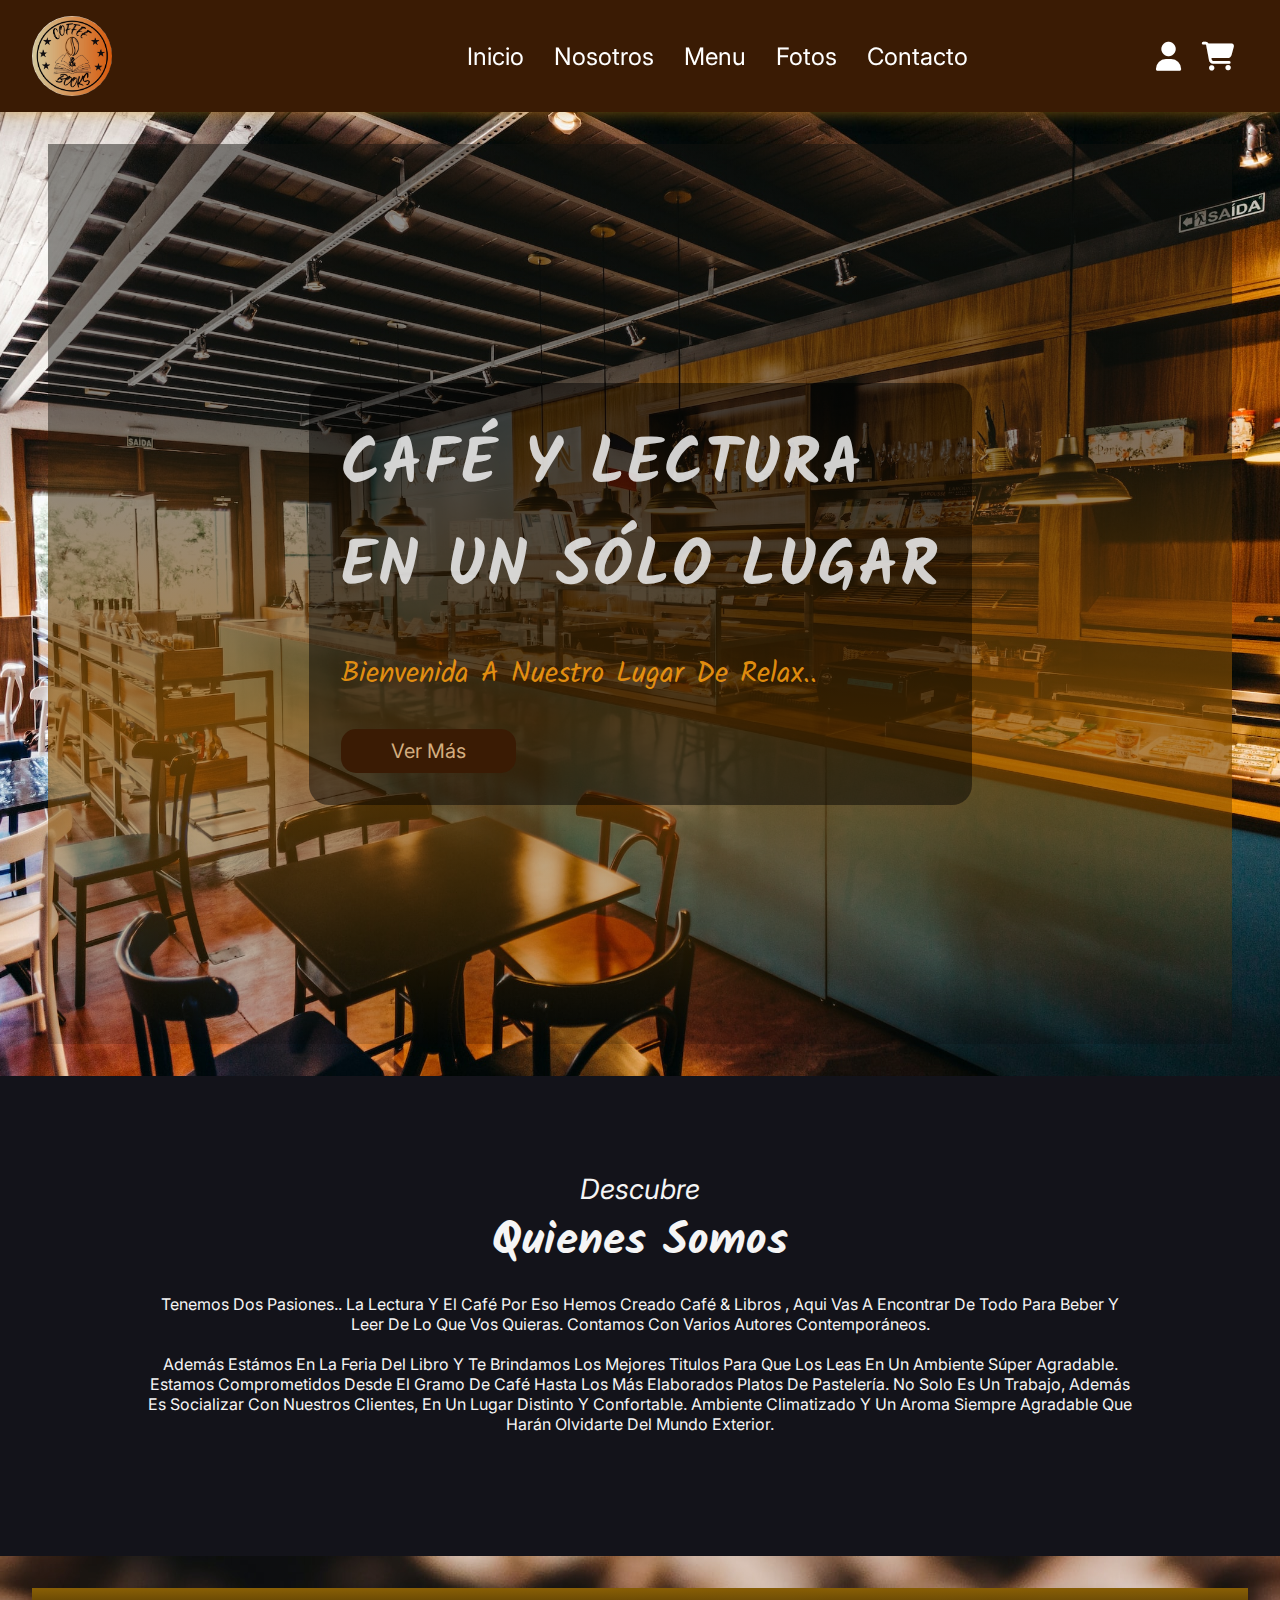
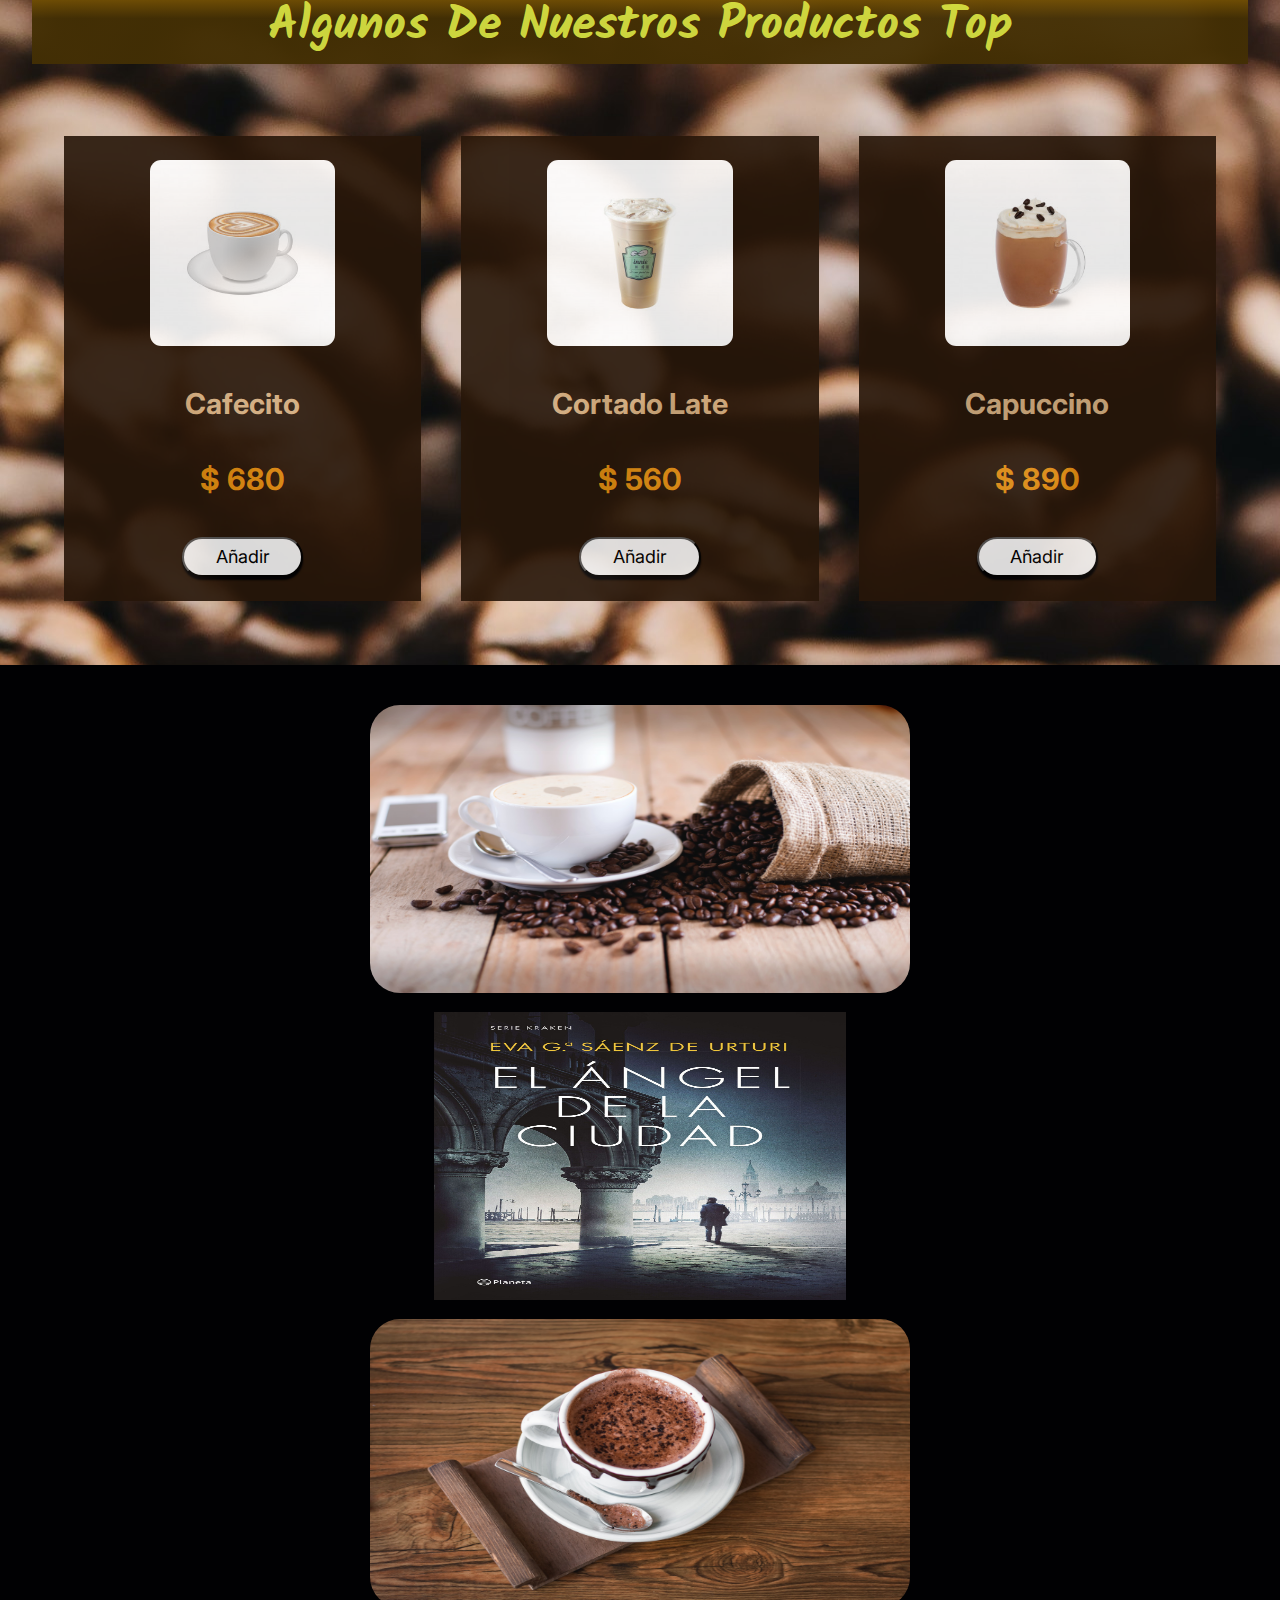
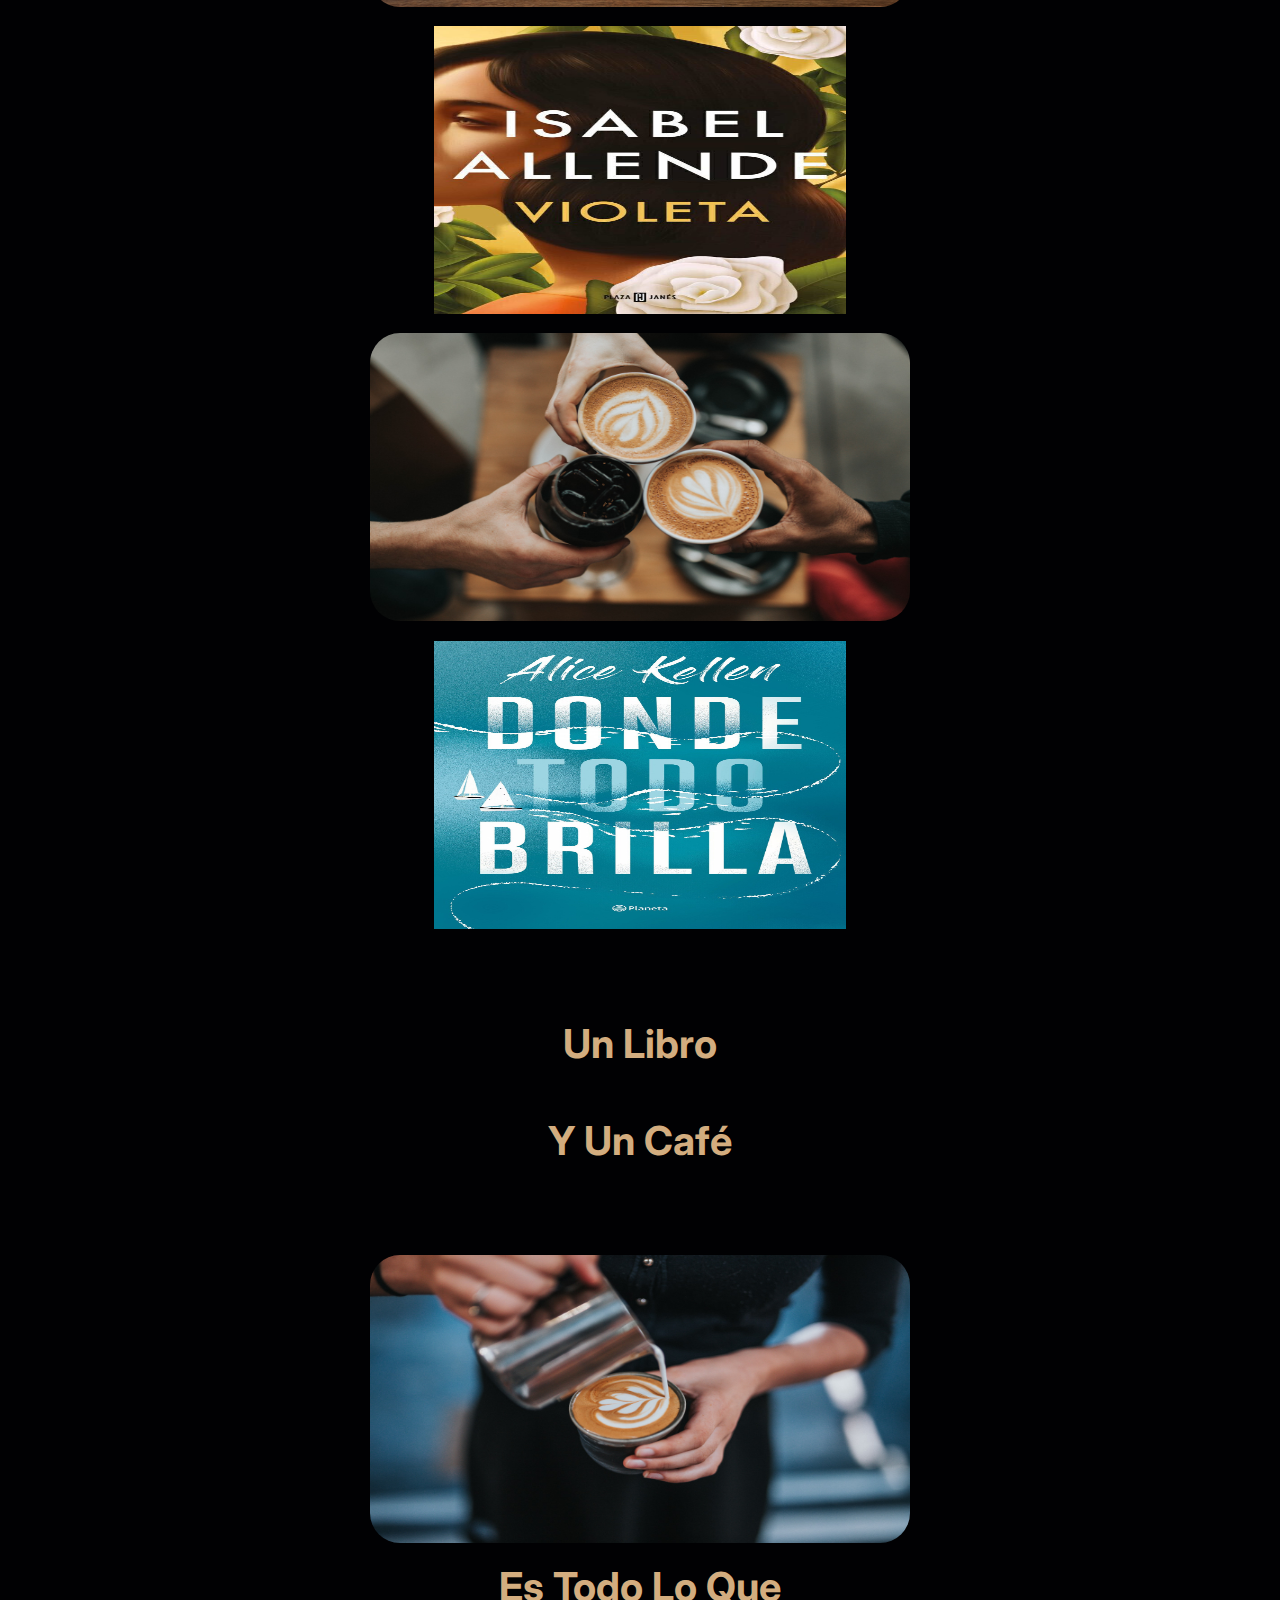
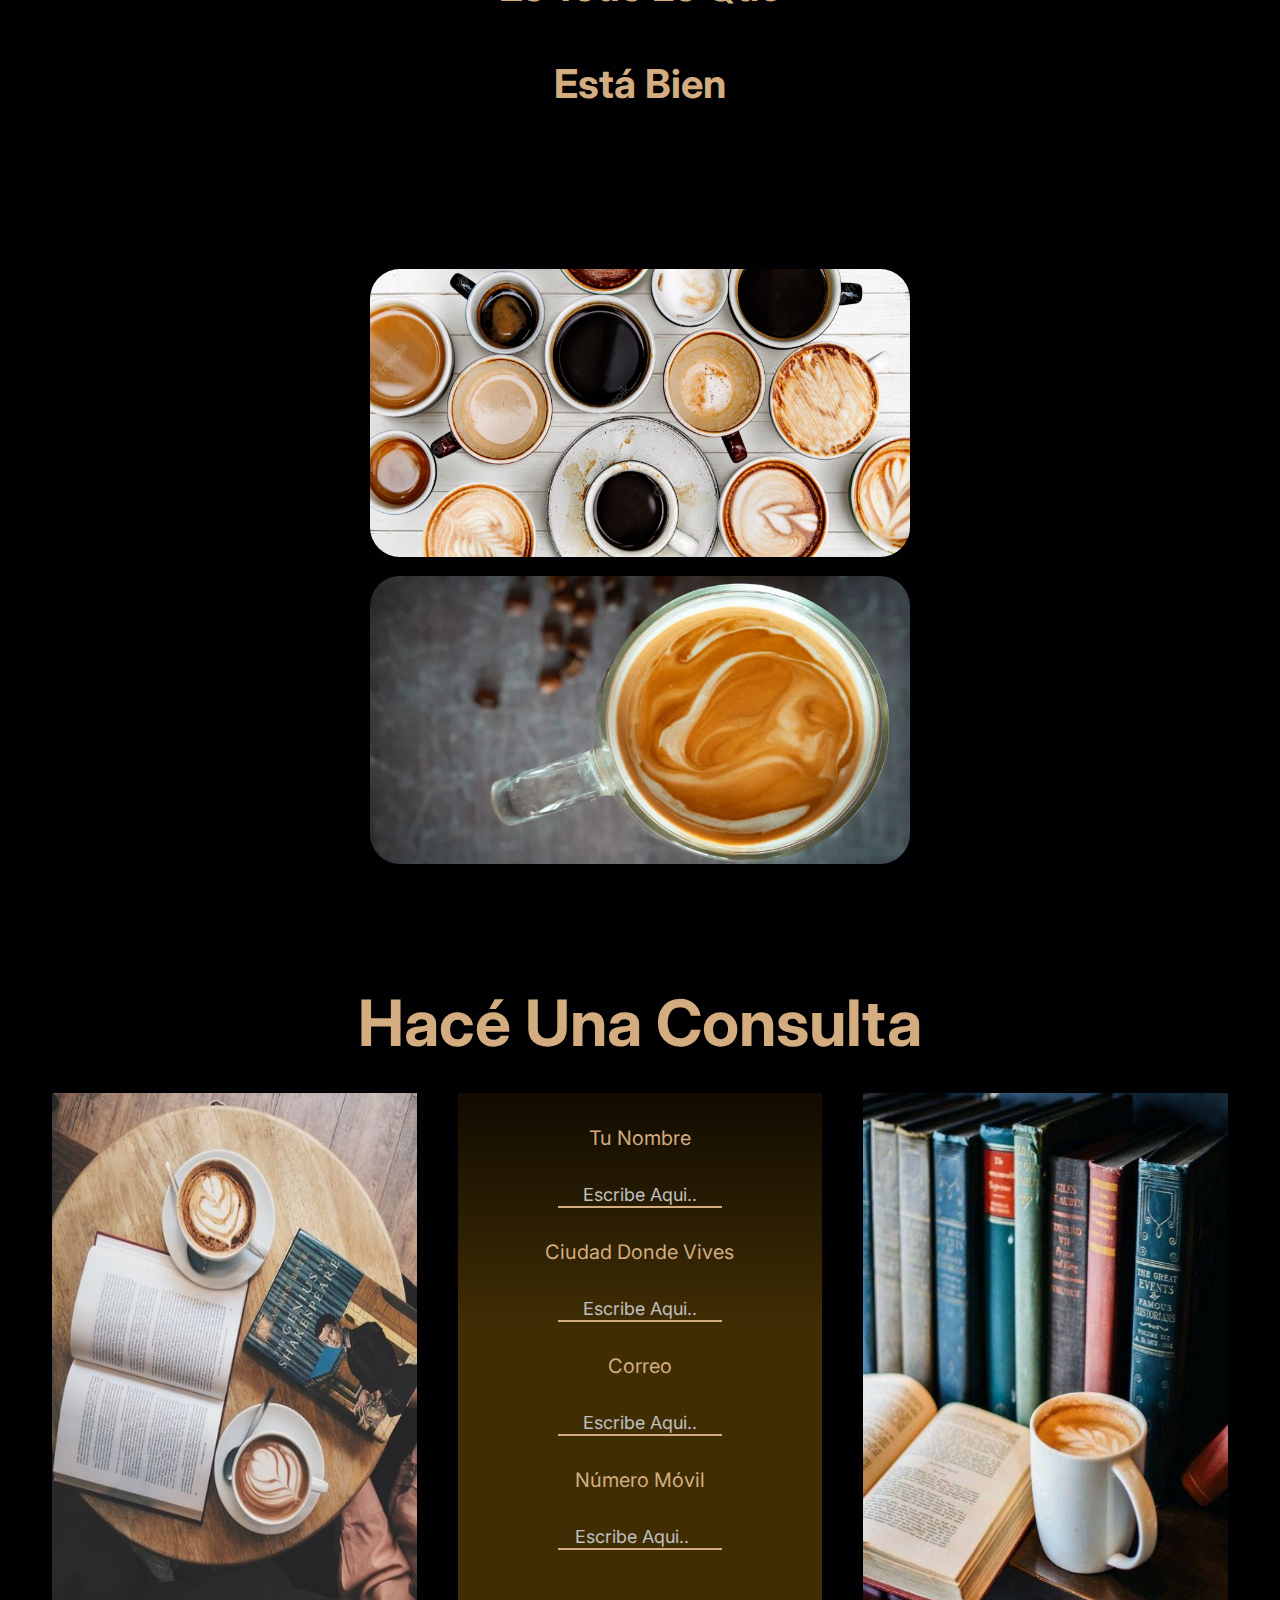
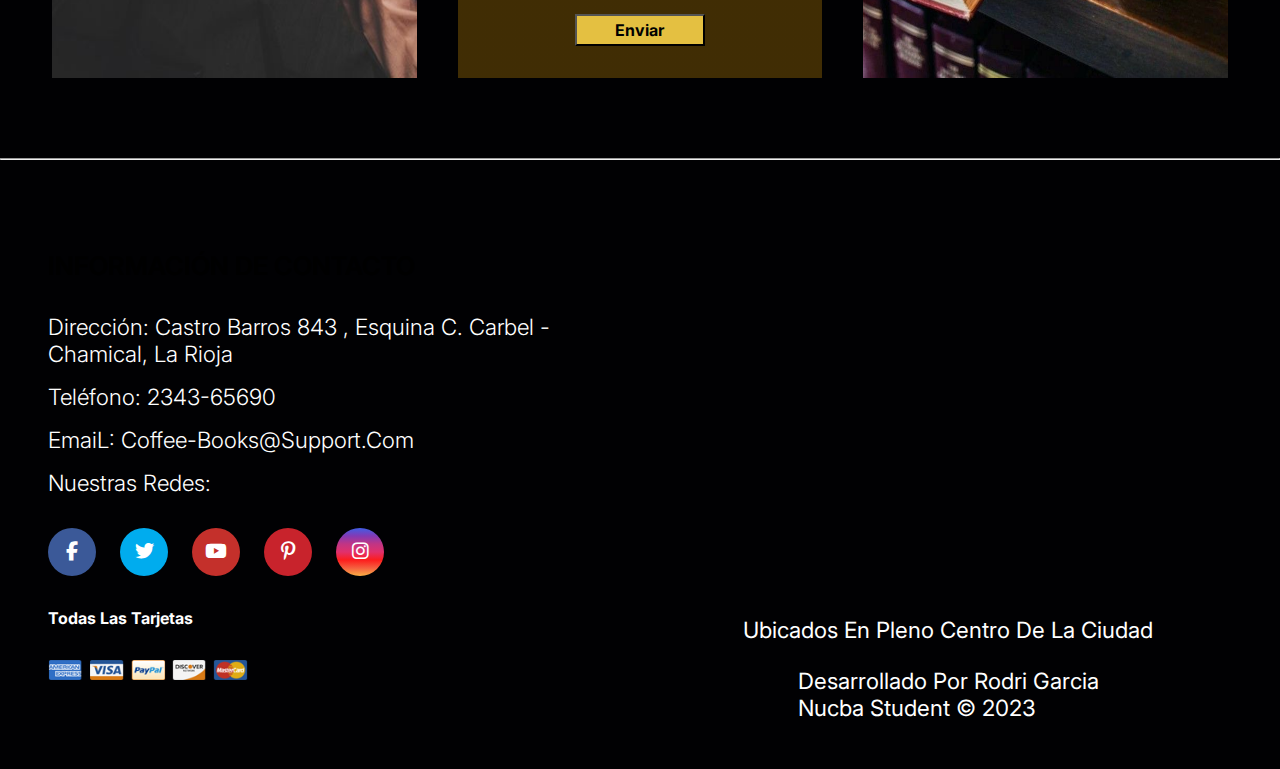
<file: index.html>
<!DOCTYPE html>

<html lang="en">
  <head>
    <meta charset="UTF-8" />
    <meta http-equiv="X-UA-Compatible" content="IE=edge" />
    <meta name="viewport" content="width=device-width, initial-scale=1.0" />
    <link rel="stylesheet" href="https://cdnjs.cloudflare.com/ajax/libs/font-awesome/6.4.0/css/all.min.css">
    <link rel="stylesheet" href="estilos.css" />
    <link rel="stylesheet" href="responsive.css">
    <title>COFFEE & BOOKS | Cafetería</title>
  </head>

  <body>
    <!----------- HEADER ------------->
    <header>
           
      <img src="./assets/logo-oficial.jpg" alt="logo-img" />

      <input type="checkbox" id="toggle-menu">
      <label for="toggle-menu">
          <i class="fas fa-bars" id="menu-brg"></i>
      </label>
      <nav class="navbar">
        <a href="#home">Inicio</a>
        <a href="#nosotros">Nosotros</a>
        <a href="#menu">Menu</a>
        <a href="#galeria">Fotos</a>
        <a href="#contact">contacto</a>        
      </nav>
      
      <div class="icons">
        <input type="checkbox" id="toggle-login">
        <label for="toggle-login"><i class="fas fa-sharp fa-user"></i></a>
        </label>
        <div class="login-list">
          <a href="./login-register/login.html" class="login" target="_blank">Iniciar Sesion</a></li>
          <a href="./login-register/registro.html" class="register" target="_blank">Registarse</a></li>
        </div>
        <div class="fas fa-cart-shopping" id="cart-btn"></div>
      </div>
    </header>
    
    <!----------- MAIN ------------->
    <main>
      <!----------- HOME ------------->
      <section class="home" id="home">
        <div class="container-hero">
          <div id="home-texto">
            <h1>Café y lectura <br> en un sólo lugar</h1>
            <p>Bienvenida a nuestro lugar de relax..</p>
            <a href="#menu" class="boton">Ver Más</a>
          </div>
          <div class="home-imagen">
            <img src="./assets/CafeMocha_home.png" alt="cafe-home">
          </div>
        </div>
      </section>
        
        
        <!----------- ABOUT ------------->
      <section class="section-about" id="nosotros">
          
          <div class="container-about">
            <div class="title-about">
              <span class="style1">Descubre</span>
              <h2 class="style2">Quienes somos</h2>
            </div>

            <p class="history">
              Tenemos dos pasiones.. <span class="lc">la lectura y el café</span> por eso hemos creado <span class="cl">Café & Libros</span> , aqui vas a encontrar de todo para beber y leer
              de lo que vos quieras. Contamos con varios autores contemporáneos. <br><br>
              Además estámos en la Feria del Libro y te brindamos los mejores titulos para que 
              los leas en un ambiente súper agradable.
              Estamos comprometidos desde el gramo de café hasta los
              más elaborados platos de pastelería. No solo es un trabajo, además es socializar con nuestros
              clientes, en un lugar distinto y confortable. 
              Ambiente climatizado y un aroma siempre agradable que harán olvidarte del mundo exterior.
            </p>

          </div>
      </section>
        
        <!----------- CARD ------------->
      <section class="cards-section" id="menu">
        <h2>Algunos de nuestros productos top</h2>
        <div class="container-card">
          <div class="card-box">
              <img src="./assets/cafecito.jpg" alt="">
              <h4>Cafecito</h4>
              <h6>$ 680</h6>
              <button>Añadir</button>
          </div>
          <div class="card-box">
              <img src="./assets/cortado-latte.jpg" alt="">
              <h4>Cortado Late</h4>
              <h6>$ 560</h6>
              <button>Añadir</button>
          </div>
          <div class="card-box">
              <img src="./assets/cafe-rock.jpg" alt="">
              <h4>Capuccino</h4>
              <h6>$ 890</h6>
              <button>Añadir</button>
          </div>
        </div>
      </section>
      
      <!----------- GALERIA ------------->

      <section class="gallery" id="galeria">
        <div class="galeria-img">
            <img src="./assets/gallery1.jpg" alt="" class="img1">
            <img src="./assets/el angel de la ciudad_urturi.jpeg" alt="" class="book1">
            <img src="./assets/gallery2.jpg" alt="" class="img2">
            <img src="./assets/violeta_allende.jpeg" alt="" class="book2">
            <img src="./assets/gallery4.jpg" alt="" class="img4">
            <img src="./assets/donde todo brilla_kellen.jpeg" alt="" class="book3">
            <div class="text1">
              <h5>Un libro</h5>
              <h5>y un café</h5>
            </div>
            <img src="./assets/gallery5.jpg" alt="" class="img5">
            <div class="text2">
              <h5>Es todo lo que</h5>
              <h5>está bien</h5>
            </div>
            <img src="./assets/gallery6.jpg" alt="" class="img6">
            <img src="./assets/gallery7.jpg" alt="" class="img7">
        </div>
      </section>

      
      <!----------- FORM ------------->
      <section class="form" id="contact">
        <h2>Hacé una consulta</h2>
        <div class="grid-form">
          <img src="./assets/leyendo1.jpg" alt="lectura1">
          <form  class="contact-form">
            <label for="">Tu nombre</label>
            <input type="text" placeholder="Escribe aqui.." id="nombre">
            <label for="">ciudad donde vives</label>
            <input type="text" placeholder="Escribe aqui.." id="localidad">
            <label for="">correo</label>
            <input type="email" placeholder="Escribe aqui.." id="email">
            <label for="">número móvil</label>
            <input type="number"  placeholder="Escribe aqui.."></input>
            <button type="submit">Enviar</button>
          </form>
          <img src="./assets/leyendo2.jpg" alt="lectura2">
        </div>


      </section>
      
    </main>
    <hr>

    
    <!----------- FOOTER ------------->
    <footer class="footer">
      <div class="container container-footer">
          <div class="menu-footer">
              <div class="contact-info">
                  <p class="title-footer">Información de Contacto</p>
                  <ul>
                      <li>
                          Dirección: Castro Barros 843 , esquina C. Carbel - Chamical, La Rioja
                      </li>
                      <li>Teléfono: 2343-65690</li>
                      <li>EmaiL: coffee-books@support.com</li>
                      <li>Nuestras Redes:</li>
                  </ul>
                  <div class="social-icons">
                      <span class="facebook">
                          <i class="fa-brands fa-facebook-f"></i>
                      </span>
                      <span class="twitter">
                          <i class="fa-brands fa-twitter"></i>
                      </span>
                      <span class="youtube">
                          <i class="fa-brands fa-youtube"></i>
                      </span>
                      <span class="pinterest">
                          <i class="fa-brands fa-pinterest-p"></i>
                      </span>
                      <span class="instagram">
                          <i class="fa-brands fa-instagram"></i>
                      </span>
                  </div>
                  <h4>Todas las tarjetas</h4>
                  <img src="./assets/tarjetas.png" alt="Pagos" class="cards">
              </div>
              
              <div class="copyright">
                  <iframe src="https://www.google.com/maps/embed?pb=!1m14!1m12!1m3!1d3754.2687537941956!2d-66.31329104802745!3d-30.36004762603577!2m3!1f0!2f0!3f0!3m2!1i1024!2i768!4f13.1!5e0!3m2!1ses-419!2sar!4v1686172390865!5m2!1ses-419!2sar" width="600" height="450" style="border:0;" allowfullscreen="" loading="lazy" referrerpolicy="no-referrer-when-downgrade"></iframe>
                  <p>Ubicados en pleno centro de la ciudad </p>
                  <p>
                      Desarrollado por Rodri Garcia <br> Nucba Student &copy; 2023
                  </p>
              </div>
      </div>
    </footer>


  </body>
</html>
</file>
<file: estilos.css>
@import url("https://fonts.googleapis.com/css2?family=Inter:wght@300;500;700&display=swap");
@import url("https://fonts.googleapis.com/css2?family=Kalam:wght@700&display=swap");

:root {
  --main-color: #d3ad7f;
  --black: #13131a;
  --text-hero: #e7e7e7e3;
  --background: #010103;
  --bg-header-foot: #3a1b04;
  --background: #010103;
  --bg-header-foot: #3a1b04;
  --bg-cards-img: #271609;
  --bg-cards: #5a2900;
  --primary-text: #e6f449de;
  --secondary-text: #ffa011da;
}

* {
  font-family: "Inter", sans-serif;
  margin: 0;
  padding: 0;
  box-sizing: border-box;
  text-decoration: none;
  text-transform: capitalize;
}

html {
  background: var(--background);
  scroll-behavior: smooth;
}

section {
  padding: 0;
}

/* --------------------------------------------------------------------------------------- */
/* --------------------------------------HEADER SECTION--------------------------------------- */
/* --------------------------------------------------------------------------------------- */

header {
  background: var(--bg-header-foot);
  display: flex;
  align-items: center;
  justify-content: space-between;
  padding: 1rem;
  border-bottom: var(--main-color);
  position: sticky;
  box-shadow: 0 0 15px 0px rgba(230, 156, 19, 0.5);
  top: 0;
  z-index: 3;
}

header img {
  width: 5rem;
  height: 5rem;
  border-radius: 50%;
  margin-left: 1rem;
  -webkit-animation: fade-in 1.8s ease-in backwards;
  animation: fade-in 1.8s ease-in backwards;
}

header img:hover {
  transition: 0.4s ease;
  transform: scale(1.5);
}

.navbar {
  display: flex;
  justify-content: space-between;
  gap: 20px;
}

.navbar a {
  font-size: 1.5rem;
  color: #fff;
}

.navbar a:hover {
  color: var(--main-color);
  border-bottom: 1px solid var(--main-color);
}

.icons {
  display: flex;
  justify-content: space-around;
  gap: 11px;
  margin-right: 20px;
}

.icons i,
a,
#cart-btn {
  color: #fff;
  cursor: pointer;
  font-size: 1.8rem;
  margin-right: 10px;
}

.icons div:hover,
a:hover {
  color: var(--main-color);
}

header > #toggle-menu,
#menu-brg,
#toggle-login,
.login-list {
  display: none;
}

.login-list {
  position: absolute;
  top: 7rem;
  background-color: #3a1b04;
  width: 30%;
  right: 0;
  display: flex;
  flex-direction: column;
  justify-content: center;
  align-items: center;
  gap: 2rem;
  padding: 2rem 1rem;
  border: 2px solid #fff;
  border-top: 0;
  transform: translateY(-250%);
  transition: 0.08s ease-in;
}

#toggle-login:checked ~ .login-list {
  transition: 0.3s ease-out;
  transform: translateY(0);
}

/* --------------------------------------------------------------------------------------- */
/* --------------------------------------MAIN SECTION--------------------------------------- */
/* --------------------------------------------------------------------------------------- */

/* ---------HOME---------- */
.home {
  width: 100%;
  min-height: 100vh;
  background: url(assets/home.jpg) no-repeat center;
  background-size: cover;
  gap: 0.5rem;
  margin-top: 0;
  padding: 2rem 3rem;
}

.container-hero {
  width: 100%;
  min-height: 100vh;
  padding-left: 1rem;
  background: linear-gradient(
    0deg,
    rgba(6, 0, 0, 0.16) 0%,
    rgba(139, 81, 1, 0.726) 36%,
    rgba(19, 18, 14, 0.48) 70%
  );
  background-size: cover;
  background-position: center;
  display: flex;
  justify-content: center;
  align-items: center;
  gap: 1rem;
  -webkit-animation: fade-in 1.8s ease-in backwards;
  animation: fade-in 1.8s ease-in backwards;
}

@-webkit-keyframes fade-in {
  0% {
    opacity: 0;
  }
  100% {
    opacity: 1;
  }
}

@keyframes fade-in {
  0% {
    opacity: 0;
  }
  100% {
    opacity: 1;
  }
}

#home-texto {
  background-color: #00000079;
  border-radius: 20px;
  padding: 2rem;
  display: flex;
  align-items: flex-start;
  flex-direction: column;
  gap: 2rem;
  -webkit-animation: fade-in 2.5s ease-in backwards;
  animation: fade-in 2.5s ease-in backwards;
}

#home-texto h1 {
  font-family: "Kalam", cursive;
  font-size: 4rem;
  color: var(--text-hero);
  text-transform: uppercase;
  letter-spacing: 2px;
}

#home-texto p {
  font-family: "Kalam", cursive;
  font-size: 1.8rem;
  color: var(--secondary-text);
}

#home-texto .boton {
  padding: 10px 50px;
  background-color: #3a1b04;
  color: var(--main-color);
  font-size: 20px;
  border-radius: 15px;
}

.home-imagen {
  -webkit-animation: fade-in 2.5s ease-in backwards;
  animation: fade-in 2.5s ease-in backwards;
}
.home .home-imagen img {
  width: 40vw;
  height: 32vw;
}

/* ---------ABOUT---------- */

.container-about {
  height: 30rem;
  width: 100%;
  display: flex;
  align-items: center;
  flex-direction: column;
  background-color: #13131a;
  gap: 1rem;
  padding: 6rem 9rem;
}

.container-about {
  color: whitesmoke;
  text-align: center;
  text-transform: capitalize;
}

.title-about .style1 {
  font-size: 28px;
  font-style: oblique;
}

.title-about .style2 {
  font-size: 45px;
  font-family: "Kalam";
}

/* ---------CARDS---------- */
.cards-section {
  width: 100%;
  display: flex;
  justify-content: center;
  flex-direction: column;
  gap: 40px;
  background-image: url(./assets/bg-2.jpg);
  padding: 2rem;
}

.cards-section h2 {
  color: var(--primary-text);
  background: linear-gradient(
    180deg,
    rgb(134, 93, 5) 2%,
    rgba(67, 47, 4, 0.956) 40%
  );
  font-size: 3rem;
  text-align: center;
  font-family: "Kalam";
}

.container-card {
  width: 100%;
  display: flex;
  justify-content: center;
  gap: 40px;
  background-image: url(./assets/bg_1.jpg) no-repeat;
  padding: 2rem;
}

.container-card .card-box {
  display: flex;
  align-items: center;
  flex-direction: column;
  gap: 40px;
  width: 600px;
  background-color: var(--bg-cards-img);
  padding: 1.5rem;
  opacity: 0.9;
  transition: transform 0.4s ease;
}

.card-box:hover {
  opacity: 1;
  transform: translateY(-30px);
}

.card-box img {
  width: 60%;
  background: var(--bg-cards-img);
  border-radius: 0.7em;
}

.card-box h4 {
  color: var(--main-color);
  font-size: 1.8rem;
}

.card-box h6 {
  font-size: 30px;
  color: var(--secondary-text);
}

.card-box button {
  font-size: 18px;
  width: 7.6rem;
  height: 2.5rem;
  border-radius: 20px;
  box-shadow: 0 3px 2px 0 #010103;
}

.card-box button:hover {
  transform: scale(1.09);
}

/* ---------GALERIA---------- */

.galeria-img > img,
.text1,
.text2 {
  width: 100%;
  height: 18rem;
}

.gallery {
  padding: 2.5rem 9.5rem;
}

.galeria-img img {
  border-radius: 30px;
  transition: 0.5s;
}
.galeria-img img:hover {
  transform: scale(1.02);
}

.galeria-img {
  display: grid;
  gap: 1.2rem;
  grid-template-columns: repeat(6, 1fr);
  grid-template-rows: repeat(3, 1fr);
}

.img1 {
  grid-column: 1/3;
  grid-row: 1/2;
}

.book1 {
  padding: 0 4rem;
  grid-column: 3/5;
  grid-row: 1/2;
}

.img2 {
  grid-column: 5/7;
  grid-row: 1/2;
}

.book2 {
  padding: 0 4rem;
  grid-column: 1/3;
  grid-row: 2/4;
}

.img4 {
  grid-column: 3/5;
  grid-row: 2/4;
}

.book3 {
  padding: 0 4rem;
  grid-column: 5/7;
  grid-row: 2/4;
}

.text1 {
  color: var(--main-color);
  font-size: 3rem;
  display: flex;
  align-items: center;
  justify-content: center;
  flex-direction: column;
  gap: 3rem;
  grid-column: 1/3;
  grid-row: 3/4;
}

.img5 {
  grid-column: 3/5;
  grid-row: 3/4;
}

.text2 {
  color: var(--main-color);
  font-size: 3rem;
  display: flex;
  text-align: center;
  flex-direction: column;
  gap: 3rem;
  grid-column: 5/7;
  grid-row: 3/4;
}

.img6 {
  grid-column: 1/4;
  grid-row: 4/6;
}
.img7 {
  grid-column: 4/7;
  grid-row: 4/6;
}

/* ---------FORMULARIO---------- */
.form {
  padding: 5rem 2rem;
  display: flex;
  align-items: center;
  flex-direction: column;
  gap: 2rem;
}

.form h2 {
  text-align: center;
  font-size: 4rem;
  color: var(--main-color);
}

.grid-form {
  display: grid;
  grid-template-columns: repeat(3, 1fr);
  grid-template-rows: 1fr;
  justify-items: center;
  align-items: center;
}

.grid-form img {
  width: 90%;
  height: 65vh;
}

.grid-form form {
  width: 90%;
  height: 65vh;
  display: flex;
  flex-direction: column;
  align-items: center;
  justify-content: center;
  gap: 2em;
}

.contact-form {
  padding: 1.2em;
}

.contact-form label {
  color: var(--main-color);
  font-size: 20px;
}

.contact-form input {
  color: white;
  width: 50%;
  font-size: 20px;
  background-color: transparent;
  border: none;
  outline: none;
  border-bottom: 2px solid var(--main-color);
}

.contact-form input::placeholder {
  color: silver;
  text-align: center;
  font-size: 18px;
}

.contact-form button {
  margin-top: 2em;
  width: 40%;
  height: 2em;
  background-color: rgb(228, 192, 65);
  font-size: 1em;
  font-weight: bolder;
  cursor: pointer;
  transition: 0.5s;
}

.grid-form .contact-form {
  background: linear-gradient(
    180deg,
    rgb(19, 13, 1) 2%,
    rgba(67, 47, 4, 0.956) 40%
  );
}

/* --------------------------------------------------------------------------------------- */
/* --------------------------------------FOOTER SECTION--------------------------------------- */
/* --------------------------------------------------------------------------------------- */

.footer {
  background-color: var(--primary-color);
}

.container-footer {
  display: flex;
  flex-direction: column;
  gap: 4rem;
  padding: 3rem;
}

.menu-footer {
  display: grid;
  grid-template-columns: 1fr 1fr;
  gap: 3rem;
  justify-content: space-between;
  align-items: center;
}

.title-footer {
  font-weight: 600;
  font-size: 1.6rem;
  text-transform: uppercase;
}

.contact-info,
.information,
.my-account,
.newsletter {
  display: flex;
  flex-direction: column;
  gap: 2rem;
}

.contact-info ul,
.information ul,
.my-account ul {
  display: flex;
  flex-direction: column;
  gap: 1rem;
}

.contact-info ul li,
.information ul li,
.my-account ul li {
  list-style: none;
  color: #fff;
  font-size: 1.4rem;
  font-weight: 300;
}

.contact-info h4 {
  color: #fff;
}
.contact-info img {
  width: 200px;
}

.information ul li a,
.my-account ul li a {
  text-decoration: none;
  color: #fff;
  font-weight: 300;
}

.information ul li a:hover,
.my-account ul li a:hover {
  color: var(--black);
}

.social-icons {
  display: flex;
  gap: 1.5rem;
}

.social-icons span {
  border-radius: 50%;
  width: 3rem;
  height: 3rem;
  display: flex;
  align-items: center;
  justify-content: center;
}

.social-icons span i {
  color: #fff;
  font-size: 1.2rem;
}

.facebook {
  background-color: #3b5998;
}

.twitter {
  background-color: #00acee;
}

.youtube {
  background-color: #c4302b;
}

.pinterest {
  background-color: #c8232c;
}

.instagram {
  background: linear-gradient(
    #405de6,
    #833ab4,
    #c13584,
    #e1306c,
    #fd1d1d,
    #f56040,
    #fcaf45
  );
}

.content p {
  font-size: 1.4rem;
  color: #fff;
  font-weight: 300;
}

.content input {
  outline: none;
  background: none;
  border: none;
  border-bottom: 2px solid #d2b495;
  cursor: pointer;
  padding: 0.5rem 0 1.2rem;
  color: var(--dark-color);
  display: block;
  margin-bottom: 3rem;
  margin-top: 2rem;
  width: 100%;
  font-family: inherit;
}

.content input::-webkit-input-placeholder {
  color: #eee;
}

.content button {
  border: none;
  background-color: #000;
  color: #fff;
  text-transform: uppercase;
  padding: 1rem 3rem;
  border-radius: 2rem;
  font-size: 1.4rem;
  font-family: inherit;
  cursor: pointer;
  font-weight: 600;
}

.content button:hover {
  background-color: var(--background-color);
  color: var(--primary-color);
}

.copyright {
  display: flex;
  justify-content: center;
  align-items: center;
  flex-direction: column;
  gap: 1.5rem;
  padding-top: 2rem;
}

.copyright iframe {
  width: 30rem;
  height: 22rem;
}

.copyright p {
  color: #fff;
  font-size: 1.4rem;
}

.copyright img {
  width: 30%;
}
</file>
<file: responsive.css>
@import url("https://fonts.googleapis.com/css2?family=Inter:wght@300;500;700&display=swap");
@import url("https://fonts.googleapis.com/css2?family=Kalam:wght@700&display=swap");

:root {
  --main-color: #d3ad7f;
  --black: #13131a;
  --text-hero: #e7e7e7e3;
  --background: #010103;
  --bg-header-foot: #3a1b04;
  --background: #010103;
  --bg-header-foot: #3a1b04;
  --bg-cards-img: #271609;
  --bg-cards: #5a2900;
}

* {
  font-family: "Inter", sans-serif;
  margin: 0;
  padding: 0;
  box-sizing: border-box;
  text-decoration: none;
  text-transform: capitalize;
}

body {
  background: var(--background);
}

/* --------------------------------------------------------------------------------------- */
/* --------------------------------------MEDIA QUERYS--------------------------------------- */
/* --------------------------------------------------------------------------------------- */

/* ------------------------------Desktop--------------------------- */

@media screen and (max-width: 1328px) {
  .home .home-imagen img {
    display: none;
  }

  .gallery .galeria-img {
    display: flex;
    flex-wrap: wrap;
    justify-content: center;
  }

  .gallery .galeria-img > div,
  img {
    max-width: 60vh;
  }
}

/* -------------------------------Tablet-------------------------- */

@media screen and (max-width: 995px) { 
  #menu-brg {
    position: absolute;
    display: block;
    right: 2rem;
    top: 2.8rem;
    color: #fff;
    cursor: pointer;
    font-size: 1.8rem;
    z-index: 2
  }

  header img {
    margin-left: calc(45%);
  }

  header input{
    display: none;
  }

  .navbar {
    position: absolute;
    z-index: -5;
    width: 50%;
    top: 7rem;
    left: 50%;
    right: 0;
    flex-direction: column;
    background-color: #3a1b04;
    align-items: center;
    gap: 30px;
    padding: 40px 20px;
    border: 2px solid #fff;
    border-top: 0;
    transform: translateY(-150%);
    transition: 0.08s ease-in;
  }

  #toggle-menu:checked ~ .navbar {
    transition: 0.3s ease-out;
    transform: translateY(0%);
  }

  .navbar a:focus > .navbar {
    transform: translateY(-80%);
    color: rgb(0, 0, 0);
  }

  .navbar a {
    font-size: 20px;
  }

  .navbar a:hover {
    color: var(--main-color);
  }

  .icons {
    margin-right: 3rem;
    display: flex;
    align-items: center;
    gap: 2rem;
    right: 2rem;
    top: 7rem;
    color: #fff;
    font-size: 1.8rem;
  }

  .icons a {
    cursor: pointer;
    font-size: 25px;
  }

  .login-list {
    position: absolute;
    top: 7rem;
    background-color: #3a1b04;
    width: 30%;
    right: 0;
    display: flex;
    flex-direction: column;
    justify-content: center;
    align-items: center;
    text-align: center;
    gap: 2rem;
    padding: 2rem 1rem;
    border: 2px solid #fff;
    border-top: 0;
    transform: translateY(-20rem);
    transition: 0.08s ease-in;
  }

  #toggle-login:checked ~ .login-list {
    transition: 0.3s ease-out;
    transform: translateY(0);
  }


  .container-hero #home-texto {
    display: flex;
    align-items: center;
    text-align: center;
  }

  .cards-section {
    display: flex;
    align-items: center;
    flex-direction: column;
  }

  .section-about, .container-about {
    height: 100vh
  }

  .container-about {
    display: flex;
    align-items: center;
    justify-content: center;
    gap: 20px;
  }

  .cards-section {
    padding: 0.4rem;
  }

  .container-card {
    width: 100%;
    display: flex;
    justify-content: stretch;
    gap: 0.2rem;
    padding: 0.4rem;
  }

  .card-box {
    width: 60%;
    text-align: center;
  }

  .card-box img {
    width: 80%;
    height: 20vw;
  }

  .galeria-img {
    display: flex;
    align-items: center;
    justify-content: center;
    flex-direction: column;
  }

  .galeria-img img {
    width: 50vw;
    height: 50vw;
  }

  .galeria-img > .img2,
  .img5,
  .img7 {
    display: none;
  }

  .galeria-img > .text1 h5,
  .text2 h5 {
    font-family: "Kalam", cursive;
    color: var(--main-color);
    background-color: var(--bg-cards-img);
    padding: 5px;
  }

  .form .grid-form {
    display: flex;
    flex-wrap: wrap;
    justify-content: center;
    gap: 2rem;
  }

  .grid-form .contact-form{
    gap: 1.5em;
  }

  .grid-form > img,
  .contact-form {
    max-width: 65vw;
  }

  .menu-footer {
    display: flex;
    justify-content: center;
    text-align: center;
    flex-direction: column;
  }

  .contact-info {
    display: flex;
    flex-wrap: wrap;
    width: 60vw;
    align-items: center;
    text-align: center;
  }

  .copyright iframe,
  p {
    display: flex;
    flex-wrap: wrap;
    justify-content: center;
    text-align: center;
    width: 50vw;
  }
}

/* ------------------------------------Mobile--------------------------- */

@media screen and (max-width: 550px) {
  header img {
    margin-left: 0;
  }

  .icons a {
    font-size: 15px;
  }

  .container-hero {
    text-align: center;
    display: flex;
  }

  .container-hero .home-texto {
    display: flex;
    flex-wrap: wrap;
    justify-content: center;
  }

  .home-texto h1{
    font-size: 40px;
  }

  .section-about{
    height: 90vh;
    margin-bottom: 3rem;
  }

  .container-about{
    height: 45rem;
    padding: 3rem 0;
  }

  .cards-section h2{
    margin-top: 20px;
    font-size: 2rem;
  }

  .container-card {
    display: flex;
    flex-wrap: wrap;
    justify-content: center;
    gap: 2em;
    padding: 1rem 5rem;
  }

  .card-box img {
    width: 60%;
    height: 35vw;
  }

  .card-box h6 {
    font-size: 20px;
    color: #f69e0fe7;
  }


  .gallery {
    padding: 1rem 2rem;
  }

  .galeria-img img {
    width: fit-content;
    min-height: 50vw;
  }

  .galeria-img > .book1,
  .book2,
  .book3 {
    width: fit-content;
  }

  .gallery,
  .form,
  .grid-form {
    display: flex;
    align-items: center;
    flex-direction: column;
    gap: 1rem;
  }

  .galeria-img > .text1,
  .text2 {
    gap: 0;
  }

  .form h2 {
    font-size: 2.5rem;
  }

  .grid-form img{
    display: none;
  }

  .contact-form input{
    font-size: 10px;
  }

  .contact-form button {
    color: #010103;
    margin-top: 1em;
    width: 4em;
  }

  .contact-form textarea {
    width: 90%;
  }

  .contact-info .social-icons {
    width: 15rem;
    gap: 0.2rem;
  }

  .copyright iframe,
  p {
    display: flex;
    flex-wrap: wrap;
    width: 60vw;
    align-items: center;
  }
}
</file>
